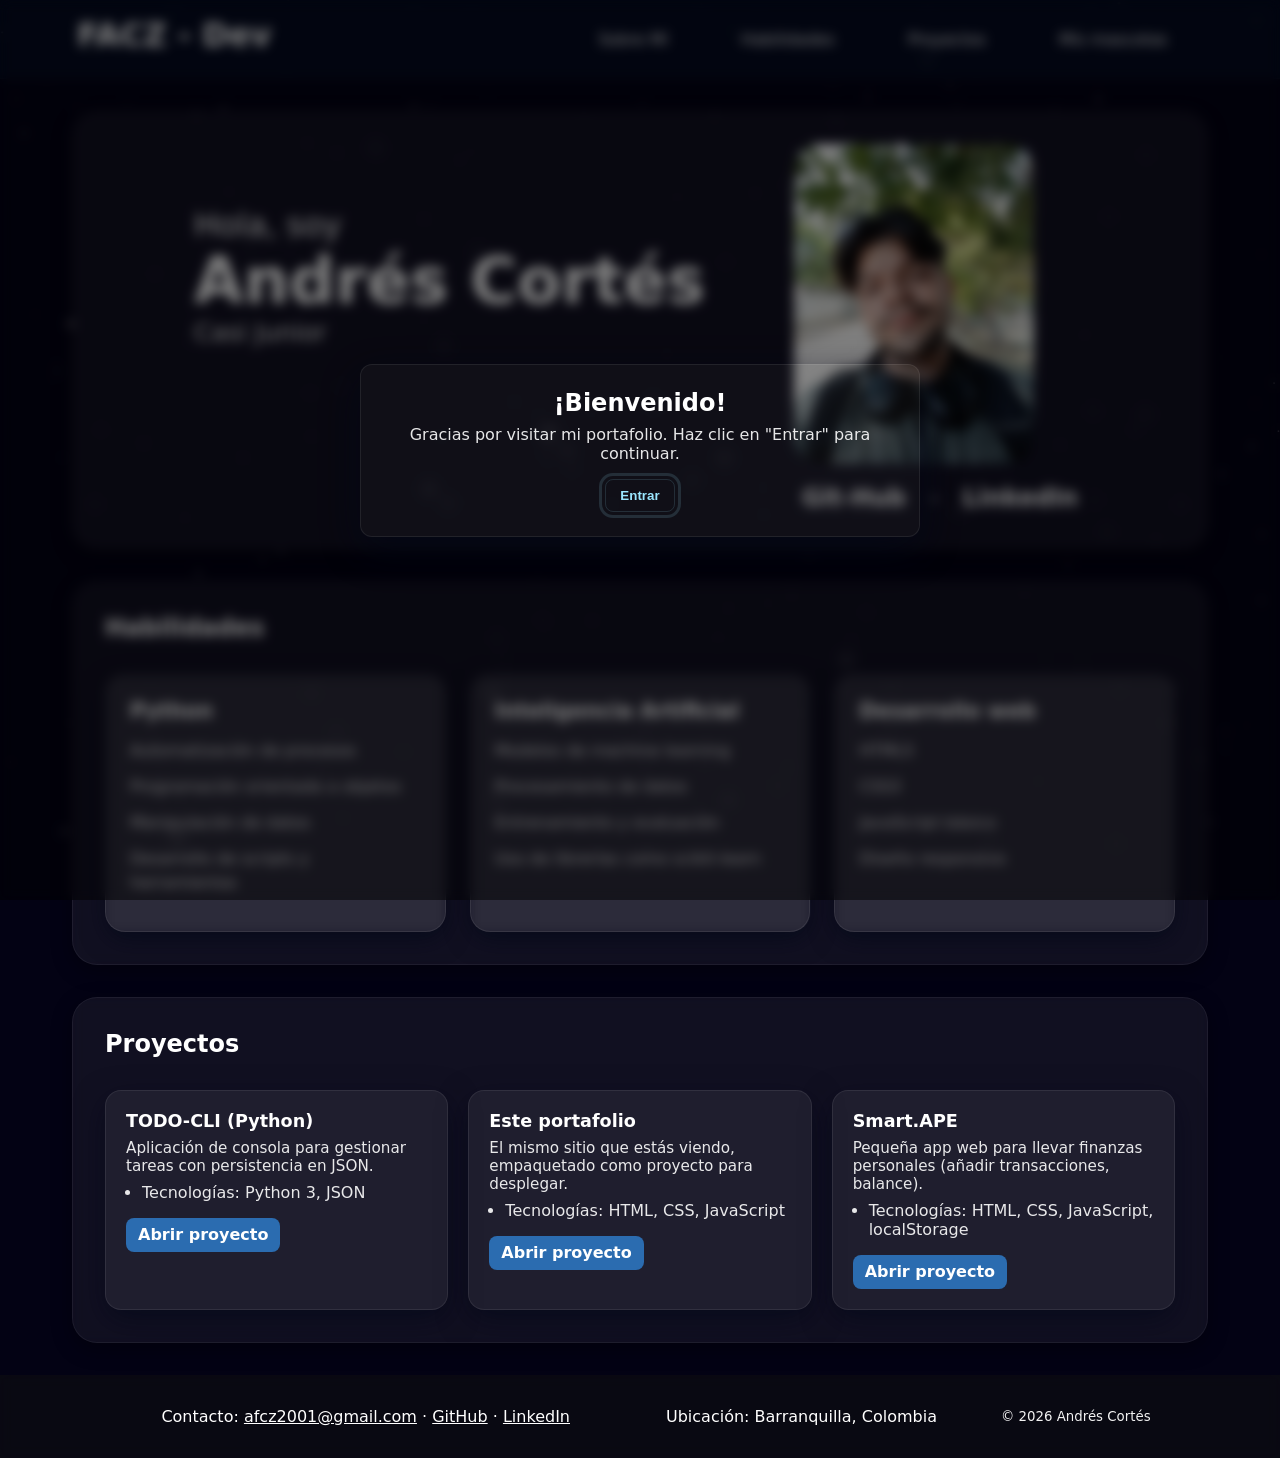
<file: index.html>
<!DOCTYPE html>
<html lang="en">

<head>
    <meta charset="UTF-8">
    <meta name="viewport" content="width=device-width, initial-scale=1.0">
    <meta name="author" content="Andrés Felipe Cortés Zambrano">
    <link rel="icon" href="assets/icons/FACZ-logo.ico" type="image/x-icon">
    <link rel="stylesheet" href="css/main.css">
    <link rel="stylesheet" href="css/responsive.css">
    <title>Andrés Cortés-Dev</title>
</head>

<body>
    <canvas id="stars-canvas" aria-hidden="true"></canvas>
    <header>
        <h1>FACZ - Dev</h1>
        <button class="hamburger" aria-label="Abrir menú" aria-expanded="false" aria-controls="main-nav">
            <span></span>
            <span></span>
            <span></span>
        </button>
        <nav class="items_list" id="main-nav">
            <ul class="header_list">
                <li><a href="#sobre-mi">Sobre Mí</a></li>
                <li><a href="#habilidades">Habilidades</a></li>
                <li><a href="#proyectos">Proyectos</a></li>
                <li><a href="/views/mascotas.html">Mis mascotas</a></li>
            </ul>
        </nav>
    </header>
    <main>
        <section id="sobre-mi" class="presentacion">
            <div class="contenedor-presentacion">
                <div class="texto-presentacion">
                    <p>Hola, soy</p>
                    <h2>Andrés Cortés</h2>
                    <span>Casi Junior</span>

                </div>
                <div class="foto-presentacion">
                    <img src="assets/images/FACZ-Dev.jpg" width="200" alt="Foto de Andrés Cortés"
                        class="presentacion-img">
                    <div class="social_media">
                        <ul class="social_media_list">
                            <li class="social_media_links"><a
                                    href="https://github.com/Facz21"><strong>Git-Hub</strong></a></li>
                            <li class="social_media_links"><a
                                    href="https://co.linkedin.com/in/andr%C3%A9s-felipe-cort%C3%A9s-zambrano-b01310283"><strong>LinkedIn</strong></a>
                            </li>
                        </ul>
                    </div>
                </div>

            </div>
        </section>

        <section id="habilidades" class="habilidades">
            <h2>Habilidades</h2>

            <div class="habilidades-grid">
                <article class="habilidad-card">
                    <h3>Python</h3>
                    <ul>
                        <li>Automatización de procesos</li>
                        <li>Programación orientada a objetos</li>
                        <li>Manipulación de datos</li>
                        <li>Desarrollo de scripts y herramientas</li>
                    </ul>
                </article>

                <article class="habilidad-card">
                    <h3>Inteligencia Artificial</h3>
                    <ul>
                        <li>Modelos de machine learning</li>
                        <li>Procesamiento de datos</li>
                        <li>Entrenamiento y evaluación</li>
                        <li>Uso de librerías como scikit-learn</li>
                    </ul>
                </article>

                <article class="habilidad-card">
                    <h3>Desarrollo web</h3>
                    <ul>
                        <li>HTML5</li>
                        <li>CSS3</li>
                        <li>JavaScript básico</li>
                        <li>Diseño responsivo</li>
                    </ul>
                </article>
            </div>
        </section>

        <section id="proyectos" class="projects">

            <h2>Proyectos</h2>
            <article class="projects-section">
                <div class="projects-grid">
                    <article class="project-card">
                        <h3>TODO-CLI (Python)</h3>
                        <p>Aplicación de consola para gestionar tareas con persistencia en JSON.</p>
                        <ul>
                            <li>Tecnologías: Python 3, JSON</li>
                        </ul>
                        <a href="https://github.com/Facz21/TODO-Python-CLI" class="btn"
                            aria-label="Abrir proyecto TODO-CLI">Abrir proyecto</a>
                    </article>

                    <article class="project-card">
                        <h3>Este portafolio</h3>
                        <p>El mismo sitio que estás viendo, empaquetado como proyecto para desplegar.</p>
                        <ul>
                            <li>Tecnologías: HTML, CSS, JavaScript</li>
                        </ul>
                        <a href="https://github.com/Facz21/Facz21.github.io" class="btn"
                            aria-label="Abrir proyecto Portfolio">Abrir proyecto</a>
                    </article>

                    <article class="project-card">
                        <h3>Smart.APE</h3>
                        <p>Pequeña app web para llevar finanzas personales (añadir transacciones, balance).</p>
                        <ul>
                            <li>Tecnologías: HTML, CSS, JavaScript, localStorage</li>
                        </ul>
                        <a href="https://github.com/Facz21/smart-ape.github.io" class="btn"
                            aria-label="Abrir proyecto Smart Ape">Abrir proyecto</a>
                    </article>
                </div>
            </article>

        </section>
    </main>
    <footer>
        <div class="footer-container">
            <p>Contacto: <a href="mailto:afcz2001@gmail.com">afcz2001@gmail.com</a> · <a
                    href="https://github.com/Facz21" target="_blank" rel="noopener">GitHub</a> · <a
                    href="https://co.linkedin.com/in/andr%C3%A9s-felipe-cort%C3%A9s-zambrano-b01310283">LinkedIn</a></p>
            <p>Ubicación: Barranquilla, Colombia</p>
            <small>© 2026 Andrés Cortés</small>
        </div>
    </footer>
    <script src="js/hamburger.js" defer></script>
    <script src="js/alert.js" defer></script>
    <script src="js/parallax-stars.js" defer></script>
</body>

</html>
</file>
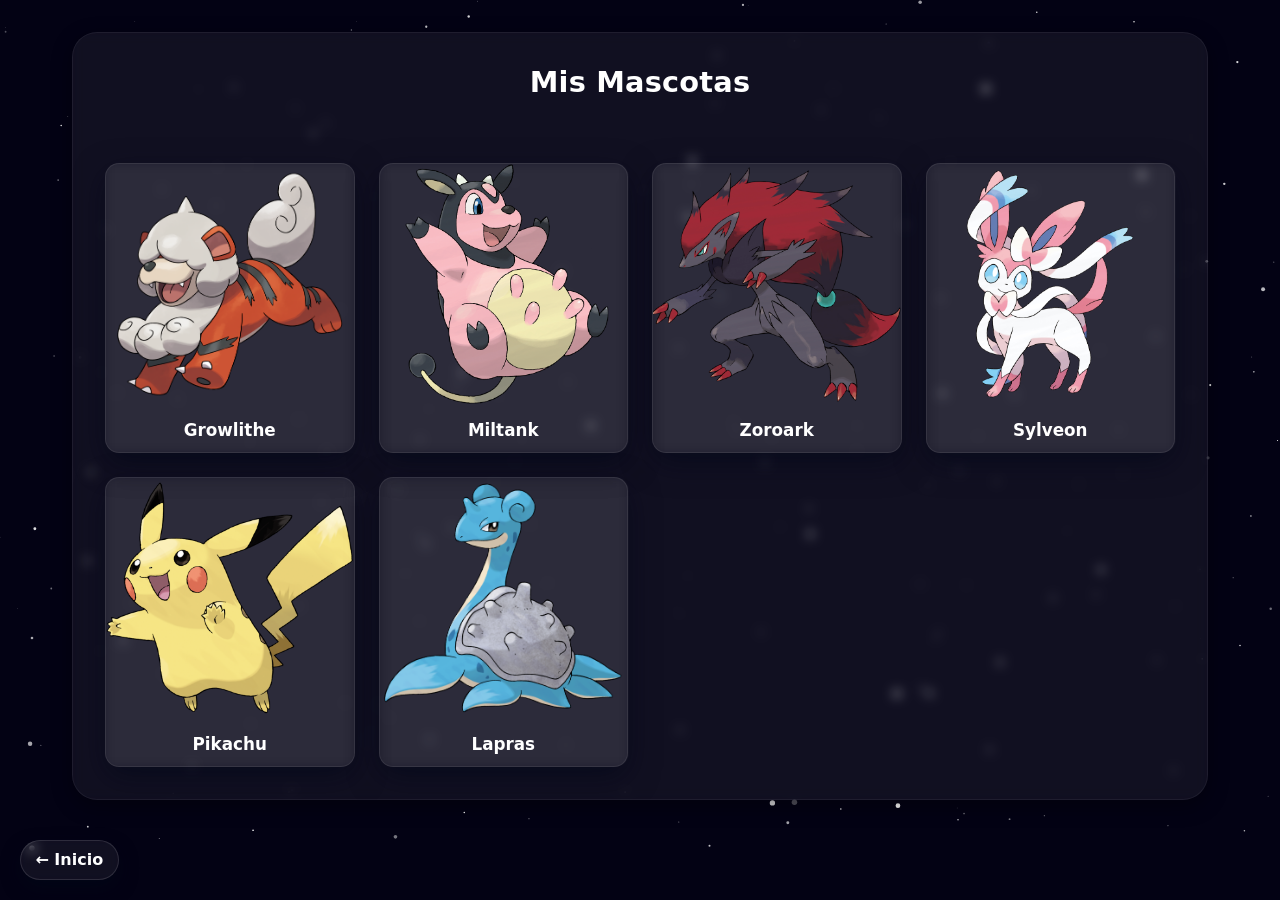
<file: views/mascotas.html>
<!DOCTYPE html>
<html lang="es">

<head>
  <meta charset="UTF-8">
  <meta name="viewport" content="width=device-width, initial-scale=1.0">
  <meta name="author" content="Andrés Felipe Cortés Zambrano">
  <link rel="icon" href="/assets/icons/favicon.ico" type="image/x-icon">
  <link rel="stylesheet" href="/css/main.css">
  <link rel="stylesheet" href="/css/responsive.css">
  <title>Mis Mascotas - FACZ</title>
</head>

<body>
  <canvas id="stars-canvas" aria-hidden="true"></canvas>
  <a class="back-btn" href="/index.html" aria-label="Regresar a la página principal">← Inicio</a>

  <main>
    <section class="mascotas">
      <h1 class="mascotas-title">Mis Mascotas</h1>
      <div class="pets-grid">
        <article class="pet-card" data-desc="Growlithe: perro valiente y leal.">
          <div class="pet-media"><img src="/assets/images/1200px-Growlithe_de_Hisui.webp" alt="Growlithe" loading="lazy"></div>
          <div class="pet-info"><h3>Growlithe</h3></div>
        </article>

        <article class="pet-card" data-desc="Miltank: fuerte y cariñosa.">
          <div class="pet-media"><img src="/assets/images/800px-Miltank.webp" alt="Miltank" loading="lazy"></div>
          <div class="pet-info"><h3>Miltank</h3></div>
        </article>

        <article class="pet-card" data-desc="Zoroark: astuto y enigmático.">
          <div class="pet-media"><img src="/assets/images/800px-Zoroark.webp" alt="Zoroark" loading="lazy"></div>
          <div class="pet-info"><h3>Zoroark</h3></div>
        </article>

        <article class="pet-card" data-desc="Sylveon: dulce y protector.">
          <div class="pet-media"><img src="/assets/images/800px-Sylveon.webp" alt="Sylveon" loading="lazy"></div>
          <div class="pet-info"><h3>Sylveon</h3></div>
        </article>

        <article class="pet-card" data-desc="Pikachu: eléctrico y siempre listo para una aventura.">
          <div class="pet-media"><img src="/assets/images/800px-Pikachu.webp" alt="Pikachu" loading="lazy"></div>
          <div class="pet-info"><h3>Pikachu</h3></div>
        </article>

        <article class="pet-card" data-desc="Lapras: tranquilo y resistente en el agua.">
          <div class="pet-media"><img src="/assets/images/1200px-Lapras.webp" alt="Lapras" loading="lazy"></div>
          <div class="pet-info"><h3>Lapras</h3></div>
        </article>

      </div>
    </section>
  </main>

  <script src="/js/parallax-stars.js" defer></script>
  <script src="/js/mascotas-modal.js" defer></script>
</body>

</html>
</file>
<file: css/main.css>
@import url('header.css');
@import url('about.css');
@import url('footer.css');
@import url('habilities.css');
@import url('projects.css');
@import url('mascotas.css');
@import url('alert.css');

* {
    margin: 0;
    padding: 0;
    box-sizing: border-box;
}


body {
    background-color: #030214;
    color: #e9eef6;
    margin-bottom: 0px;
    margin-top: 0px;
    min-height: 100vh;
    font-family: system-ui, -apple-system, BlinkMacSystemFont, 'Segoe UI', Roboto, Oxygen, Ubuntu, Cantarell, 'Open Sans', 'Helvetica Neue', sans-serif
}

main{
    max-width: 1200px;
    margin: 0 auto;
    display: flex;
    flex-direction: column;
    gap: 2rem;
    padding: 2rem;
}

/* Parallax stars canvas */
#stars-canvas{
    position: fixed;
    inset: 0;
    width: 100%;
    height: 100%;
    z-index: -1;
    pointer-events: none;
    display: block;
}

/* Ensure main content stacks above the canvas */
header, main, footer { position: relative; z-index: 1; }


main section {
    display: flex;
    flex-direction: column;
    gap: 2rem;
    padding: 2rem;
    background-color: rgba(255,255,255,0.06);
    border-radius: 25px;
    box-shadow: 0 6px 20px rgba(0,0,0,0.35);
    color: #fff;
    border: 1px solid rgba(255,255,255,0.06);
    backdrop-filter: blur(6px);
    -webkit-backdrop-filter: blur(6px);
}
</file>
<file: css/responsive.css>
/* =====================
   Hamburger button (hidden on desktop)
   ===================== */

.hamburger {
  display: none;
  flex-direction: column;
  justify-content: center;
  gap: 6px;
  width: 32px;
  height: 32px;
  background: none;
  border: none;
  cursor: pointer;
  margin-right: 1.5rem;
  z-index: 1001;
}

.hamburger span {
  display: block;
  height: 4px;
  width: 100%;
  background-color: #fff;
  border-radius: 2px;
  transition: transform 0.3s ease, opacity 0.3s ease;
}

.hamburger:hover span {
  transform: scaleX(1.02);
  box-shadow: 0 6px 12px rgba(12,120,160,0.08);
}

.hamburger:focus {
  outline: 2px solid rgba(155,231,255,0.14);
  outline-offset: 3px;
}

/* Animated X when active */
.hamburger.is-active span:nth-child(1) {
  transform: translateY(10px) rotate(45deg);
}

.hamburger.is-active span:nth-child(2) {
  opacity: 0;
}

.hamburger.is-active span:nth-child(3) {
  transform: translateY(-10px) rotate(-45deg);
}

/* =====================
   Tablet – ≤ 900px
   ===================== */
@media (max-width: 900px) {
  .contenedor-presentacion {
    flex-direction: column;
    align-items: center;
    gap: 1.5rem;
  }

  .texto-presentacion {
    margin-bottom: 0;
  }

  .texto-presentacion h2 {
    font-size: 3rem;
  }

  main section {
    margin: 1.5rem 1rem;
    padding: 1.5rem;
  }

  footer {
    justify-content: center;
    padding: 1rem 0;
  }

  .footer-container {
    flex-direction: row;
    align-items: center;
    justify-content: center;
    gap: 2rem;
    padding: 1rem 48px;
  }

  footer p {
    padding-left: 0;
    padding-right: 0;
  }
}

/* =====================
   Mobile – ≤ 768px
   ===================== */
@media (max-width: 768px) {

  /* Header layout */
  header {
    flex-wrap: wrap;
    position: relative;
    align-items: center;
  }

  /* Show hamburger button */
  .hamburger {
    display: flex;
  }

  /* Hide nav by default on mobile */
  .items_list {
    width: 100%;
    max-height: 0;
    overflow: hidden;
    transition: max-height 0.35s ease;
  }

  /* Show nav when active */
  .items_list.nav-open {
    max-height: 300px;
    background: rgba(255,255,255,0.03);
    border: 1px solid rgba(255,255,255,0.05);
    border-radius: 10px;
    padding: 0.5rem 0.5rem 1rem 0.5rem;
    margin-top: 0.6rem; /* small separation from title when menu opens */
  }

  /* Stack links vertically */
  .header_list {
    flex-direction: column;
    gap: 0;
    margin-right: 0;
    padding: 0.5rem 1.5rem 1rem;
  }

  .header_list li {
    margin: 0.4rem 0;
    font-size: 1.1rem;
  }

  /* Presentation */
  .contenedor-presentacion {
    flex-direction: column;
    align-items: center;
    gap: 1.2rem;
  }

  .texto-presentacion {
    margin-bottom: 0;
  }

  .texto-presentacion p {
    font-size: 1.4rem;
  }

  .texto-presentacion h2 {
    font-size: 2.2rem;
  }

  .texto-presentacion span {
    font-size: 1.5rem;
  }

  .foto-presentacion {
    align-items: center;
    width: 100%;
  }

  .foto-presentacion .presentacion-img {
    width: 10rem;
    height: 13rem;
  }

  main section {
    margin: 1rem 0.5rem;
    padding: 1rem;
  }

  
 .footer-container {
    flex-direction: column;
    text-align: center;
    gap: 0.5rem;
    padding: 1rem 0.5rem;
  }
}

@media (max-width: 600px) {
  .projects-section {
    grid-template-columns: 1fr;
    gap: 1rem;
  }

  .projects-card {
    padding: 1rem;
    border-radius: 14px;
  }
}

@media (max-width: 480px) {
  main {
    padding: 1rem;
  }

  main section {
    padding: 1rem;
  }
}

/* =====================
   Small mobile – ≤ 480px
   ===================== */
@media (max-width: 480px) {

  h1 {
    margin-left: 1rem;
    font-size: 1.4rem;
  }

  .hamburger {
    margin-right: inherit;
  }


  .texto-presentacion {
    margin-bottom: 0;
  }

  .texto-presentacion p {
    font-size: 1.1rem;

  }

  .texto-presentacion h2 {
    font-size: 1.7rem;
  }

  .texto-presentacion span {
    font-size: 1.2rem;
  }

  .foto-presentacion .presentacion-img {
    width: 8rem;
    height: 10rem;
    display: block;
    margin: 0 auto;
  }

  .social_media_links {
    font-size: 1.1rem;
  }

  .footer-container {
    font-size: 0.9rem;
  }

  main section {
    margin: 0.5rem 0.25rem;
    padding: 0.75rem;
    border-radius: 15px;
  }
}
</file>
